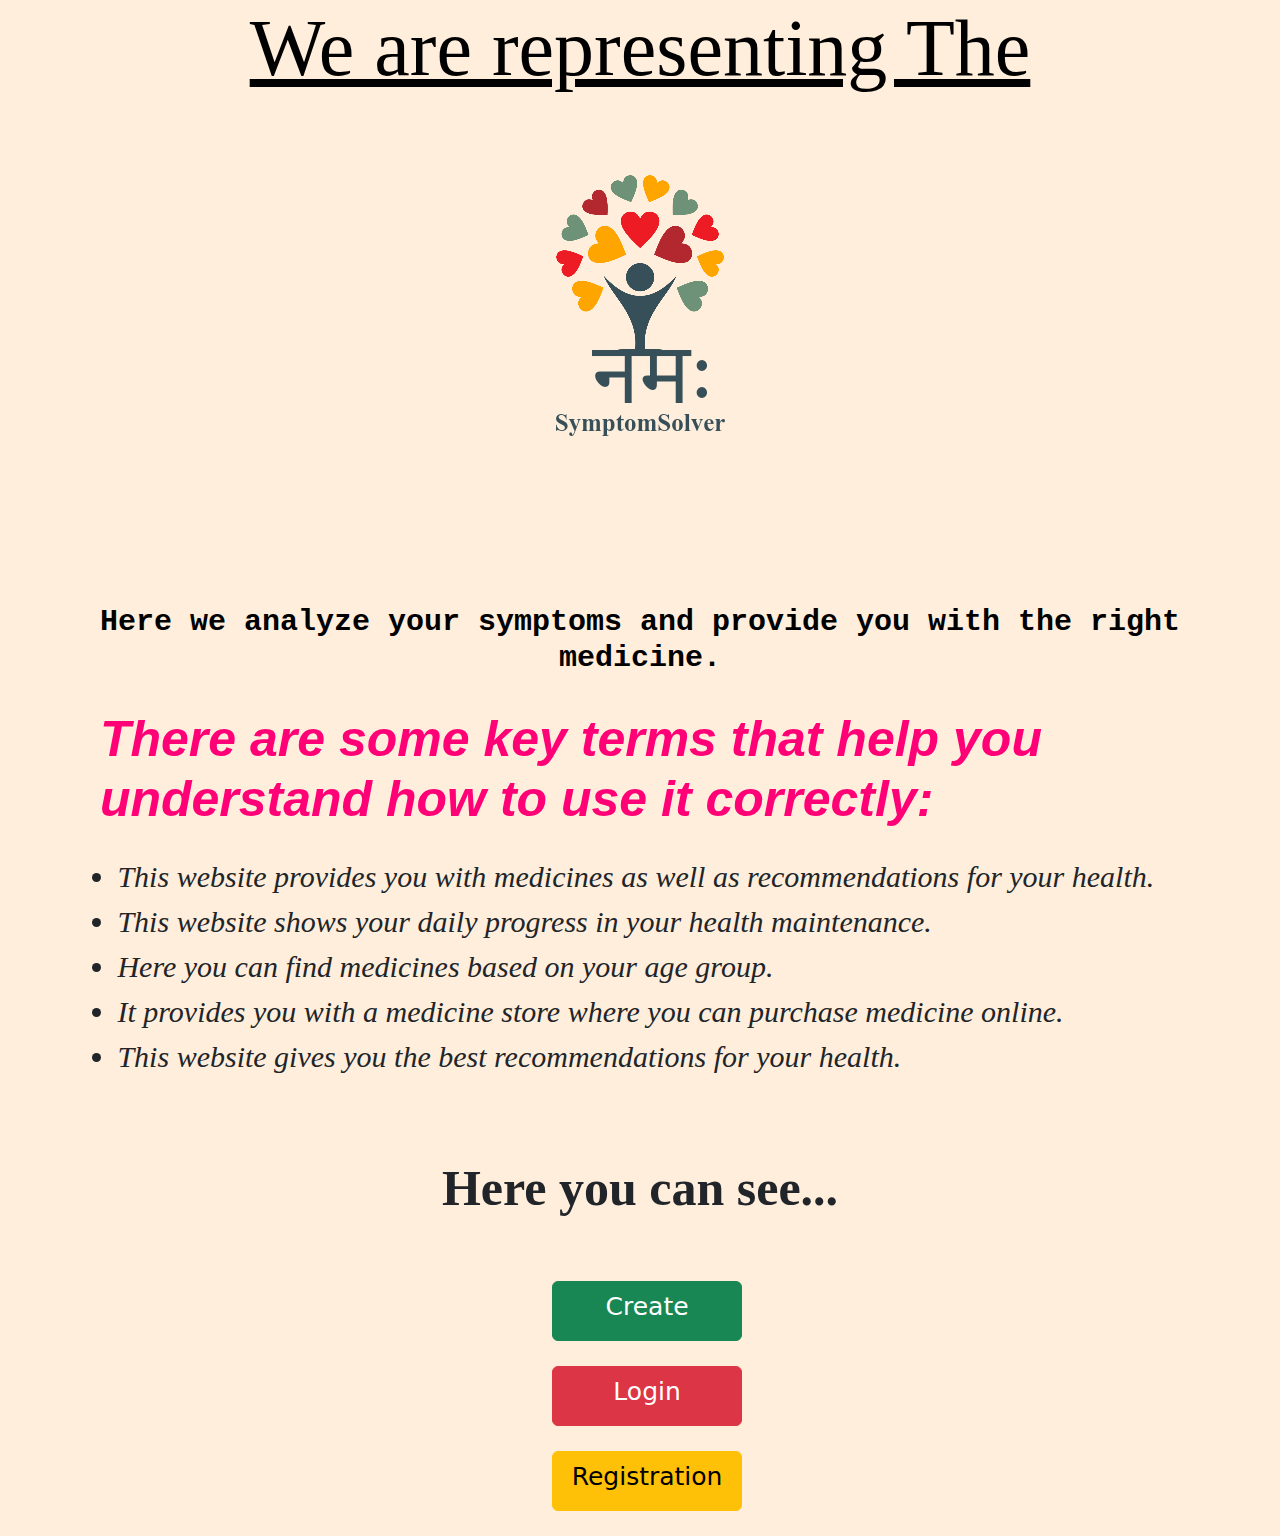
<file: index.html>
<!DOCTYPE html>
<html lang="en">
<head>
    <meta charset="UTF-8">
    <meta name="viewport" content="width=device-width, initial-scale=1.0">
    <link href="https://cdn.jsdelivr.net/npm/bootstrap@5.3.3/dist/css/bootstrap.min.css" rel="stylesheet">
    <link rel="stylesheet" href="index.css">
    <script src="https://cdn.jsdelivr.net/npm/bootstrap@5.3.3/dist/js/bootstrap.bundle.min.js"></script>
    <title>Document</title>
</head>
<body style="background-color: #ffeedb;">
    <div class="container-fluid ">
        <div class="row">
         
            <div class="col-sm-12 text-center text-black f1">
                <h1>We are representing The</h1>
                <img class="imglogo" src="logoimg.png" alt="namah">
        </div>
     
        <div class="container-fluid ">
            <h3 class="lines">Here we analyze your symptoms and provide you with the right medicine.</h3>

        </div>

        <div class="container-fluid">
            <h2 class="keyterms">There are some key terms that help you understand how to use it correctly: </h2>
        </div>

     <div class="container-fluid">
        <ul>
            <li class="lists">This website provides you with medicines as well as recommendations for your health.

            </li>
            <li class="lists">This website shows your daily progress in your health maintenance.

            </li>
            <li class="lists">Here you can find medicines based on your age group.

            </li>
            <li class="lists">It provides you with a medicine store where you can purchase medicine online.

            </li>
            <li class="lists">This website gives you the best recommendations for your health.

            </li>
          </ul>
     </div>

     <div class="container-fluid text-center">
        <h1 class="options">Here you can see... </h1>
     </div>

     <div class="container-fluid ">
        <div class="row">
            <div class="col-sm-12 ">
                <a class="btn btn-success butt" href="about2.html" role="button">Create</a>
            </div>
            <div class="col-sm-12">
                <a class="btn btn-danger butt" href="about.html" role="button">Login</a>
            </div>
            <div class="col-sm-12">
                <a class="btn btn-warning butt" href="register.html" role="button">Registration</a>
            </div>
        </div>
     </div>

        </div>
    </div>
</body>
</html>
</file>
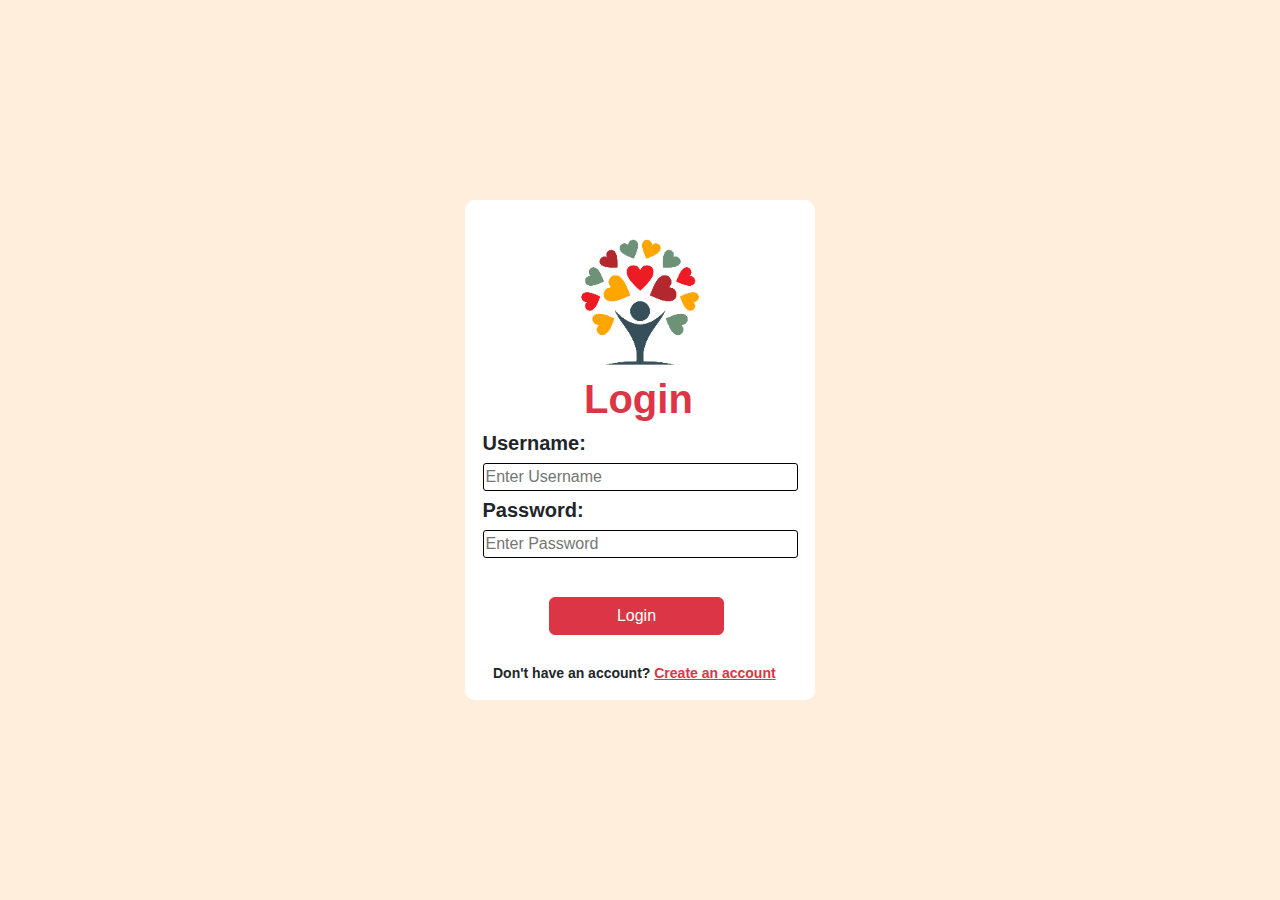
<file: about.html>
<!DOCTYPE html>
<html lang="en">
<head>
    <meta charset="UTF-8">
    <meta name="viewport" content="width=device-width, initial-scale=1.0">
    <title>Document</title>
    <link href="https://cdn.jsdelivr.net/npm/bootstrap@5.3.3/dist/css/bootstrap.min.css" rel="stylesheet" integrity="sha384-QWTKZyjpPEjISv5WaRU9OFeRpok6YctnYmDr5pNlyT2bRjXh0JMhjY6hW+ALEwIH" crossorigin="anonymous">
    <link rel="stylesheet" href="about.css">
</head>
<body>
    <!--login page-->
    <form>  
    <div class="div">
            <img class="mw-100 img1" alt="Image with max-width 100%" src="logo 2.png" alt="Nutrisync Logo">
        <h1 class="text-danger fw-bold login">Login</h1>
        <h5 class="fw-bold name">Username:</h5>
        <input type="text" class="user" id="Input" placeholder="Enter Username">
        <h5 class="fw-bold name ">Password:</h5>
        <input type="password" class="user" id="Input1" placeholder="Enter Password">

        <!--submit to login-->

        <a href="afterLogin.html" class="btn btn-danger b1" type="submit"role="Button">Login</a>

        <!--link to create account-->
        <p class="p1 fw-bold">
            Don't have an account? <a href="about2.html" class="text-danger">Create an account</a>
        </p>


    </div>
</form>
    
    <!-- <script>
        const inputvalue=document.getElementById('Input').value;
        sessionStorage.setItem('Input',inputvalue);
        window.location.href='afterLogin.html';
    </script> -->
</body>

</html>
</file>
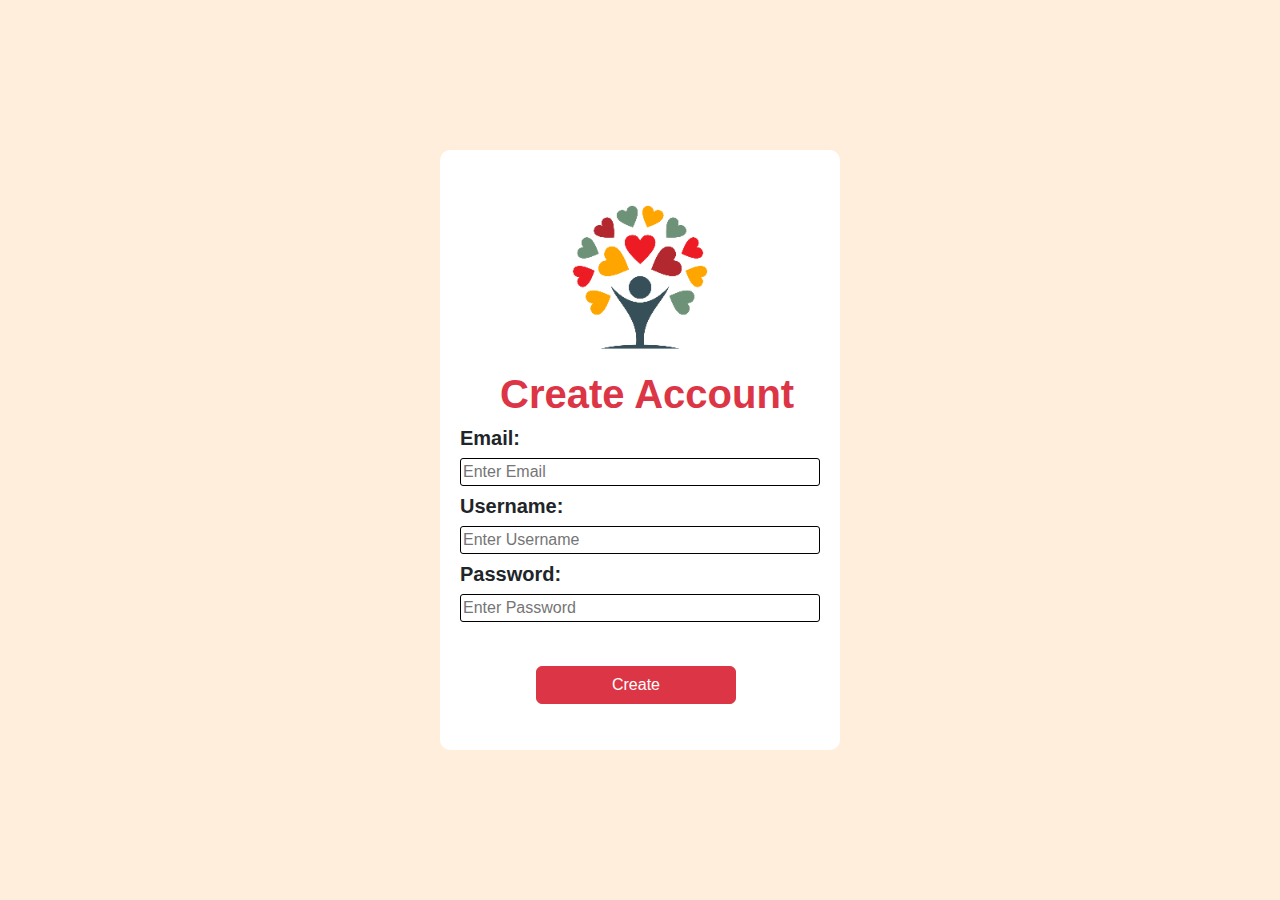
<file: about2.html>
<!DOCTYPE html>
<html lang="en">
<head>
    <meta charset="UTF-8">
    <meta name="viewport" content="width=device-width, initial-scale=1.0">
    <title>Document</title>
    <link href="https://cdn.jsdelivr.net/npm/bootstrap@5.3.3/dist/css/bootstrap.min.css" rel="stylesheet" integrity="sha384-QWTKZyjpPEjISv5WaRU9OFeRpok6YctnYmDr5pNlyT2bRjXh0JMhjY6hW+ALEwIH" crossorigin="anonymous">
    <link rel="stylesheet" href="about2.css">
</head>
<body>

        <!--create page-->
        <div class="div">
            <img class="mw-100 img1" alt="Image with max-width 100%" src="logo 2.png" alt="Nutrisync Logo">
            <h1 class="text-danger fw-bold login">Create Account</h1>
            <h5 class="fw-bold name">Email:</h5>
            <input type="text" class="user" id="Input" placeholder="Enter Email">
            <h5 class="fw-bold name">Username:</h5>
            <input type="text" class="user" id="Inpu" placeholder="Enter Username">
            <h5 class="fw-bold name ">Password:</h5>
            <input type="password" class="user" id="In" placeholder="Enter Password">
            
        <!--switch to next step-->    
            <a class="btn btn-danger b1" href="about.html" role="button">Create</a>
        </div>
      
    
    </body>

    <script>
        function create() {
            var Input = document.getElementById("Input").value.trim();
            if(Input==""){
                alert("Enter information!!")
            }else{
        alert("Submited");
            }
    }
    </script>
    </html>

</body>
</html>
</file>
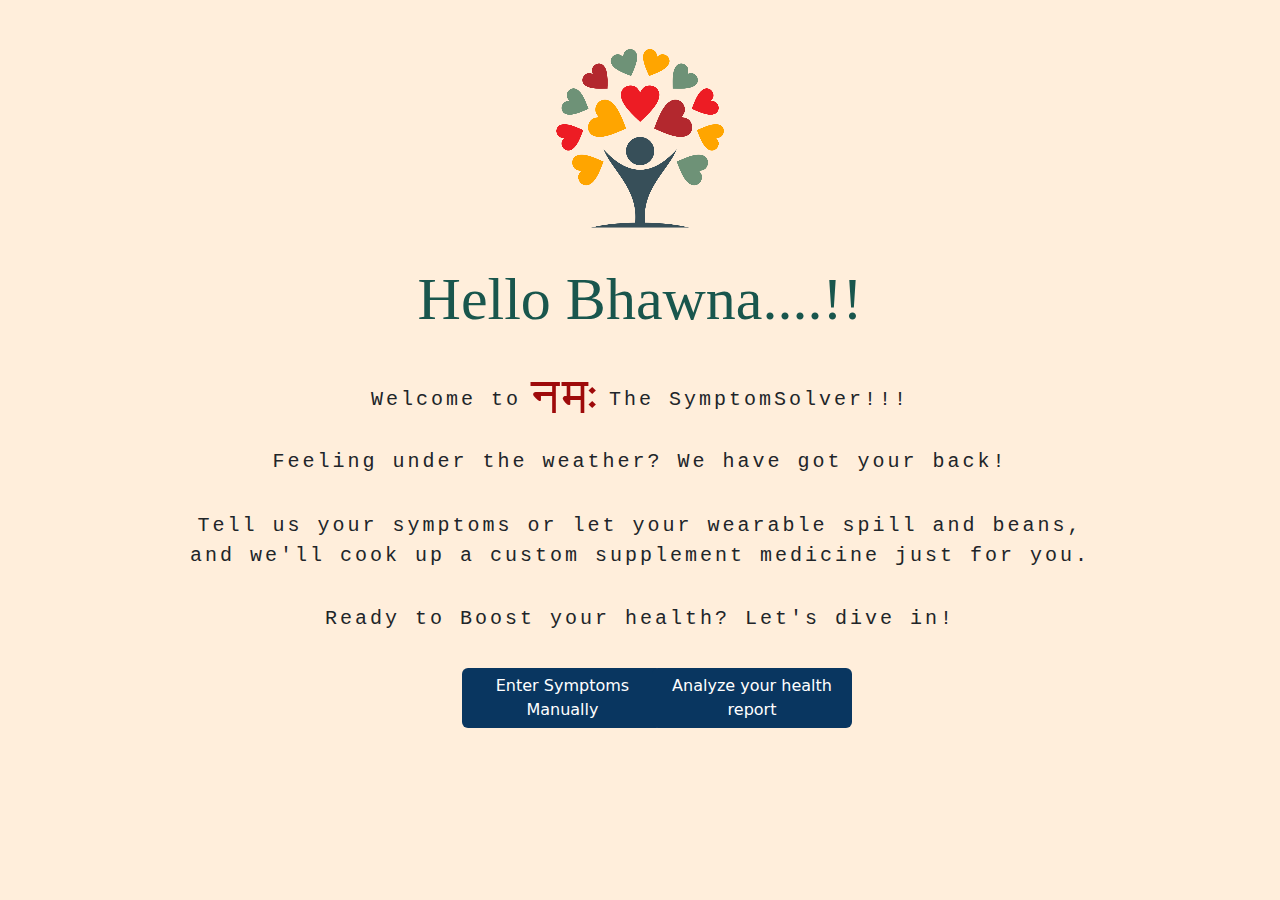
<file: afterLogin.html>
<!DOCTYPE html>
<html lang="en">
<head>
  <meta charset="UTF-8">
  <meta name="viewport" content="width=device-width, initial-scale=1.0">
  <title>Typewriter Animation</title>
  <!-- Bootstrap CSS -->
  <link href="https://cdn.jsdelivr.net/npm/bootstrap@5.3.0/dist/css/bootstrap.min.css" rel="stylesheet">
  <link rel="stylesheet" href="afterLogin.css">
</head>
<body>
    <div class="container text-center">
        <!-- Logo -->
        <div class="logo">
            <img src="logo 2.png" alt="Namah Logo">
        </div>
    <div class="container-fluid headline text-center">
       Hello Bhawna....!!
       <h2 id="heading"></h2>
    </div>
  <div class="typewriter">
    <p class="text-center">Welcome to<span style="font-size: 50px;color: rgb(158, 10, 10);margin: 10px;"> नमः </span>The SymptomSolver!!! </p>
    <p style="margin-bottom: 3%;">Feeling under the weather? We have got your back!</p>
    <p>Tell us your symptoms or let your wearable spill and beans,</p>
      <p style="margin-bottom: 3%;"> and we'll cook up a custom supplement medicine just for you.</p>
      <p style="margin-bottom: 3%;">Ready to Boost your health? Let's dive in!</p>
  </div>
  
  <div class="container-fluid tt ">
    <div class="row">
        <div class="col-sm-6 ">
            <a class="btn  butt butt1" href="" role="button">Enter Symptoms Manually</a>
        </div>
        <div class="col-sm-6">
            <a class="btn  butt butt2" href="" role="button">Analyze your health report </a>
        </div>

  </div>
  </div>


<!-- 
<script>
const value = sessionStorage.getItem('Input');
document.getElementById('heading').innerText = value || 'No value provided';

</script> -->
</body>
</html>
</file>
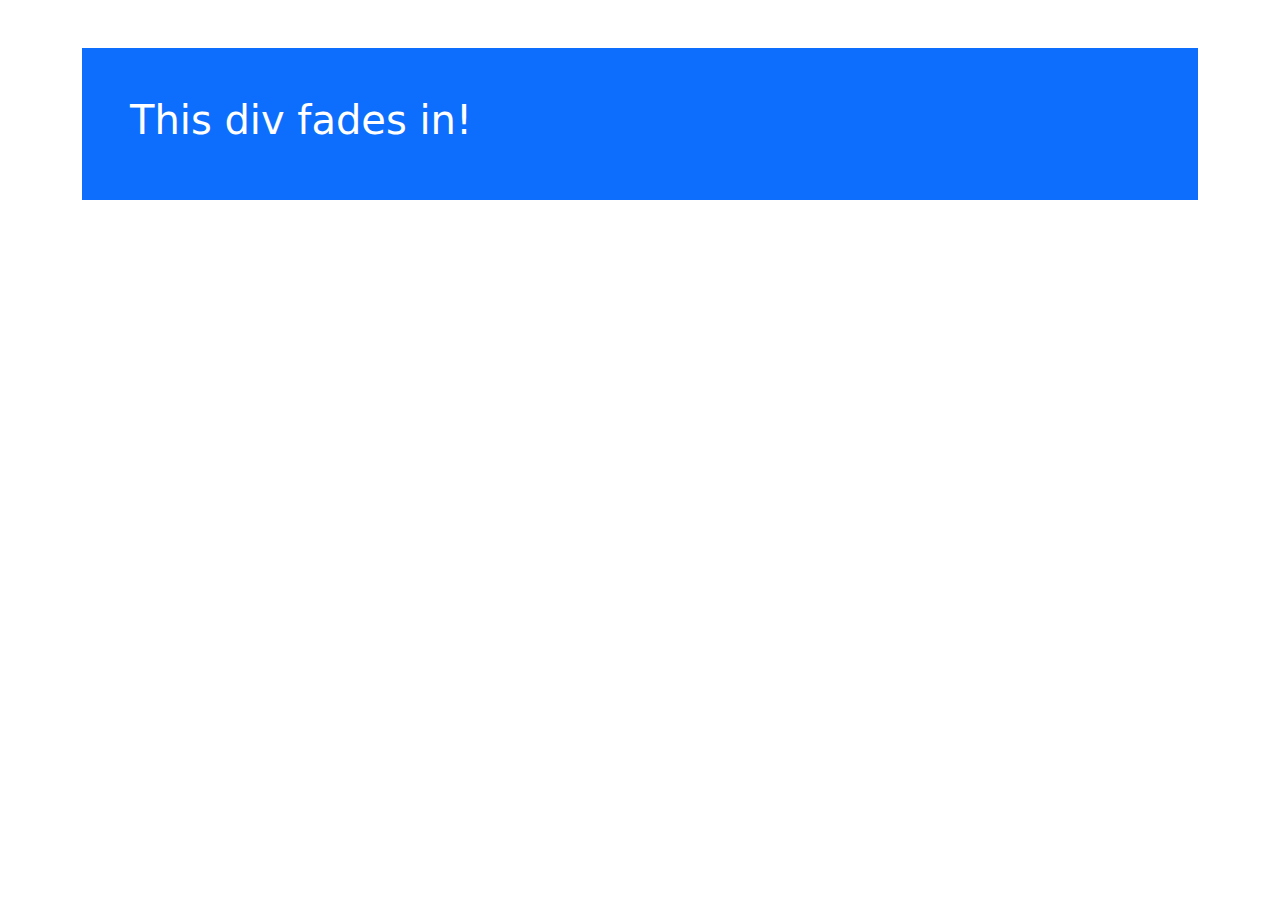
<file: animation.html>
<!DOCTYPE html>
<html lang="en">
<head>
  <meta charset="UTF-8">
  <meta name="viewport" content="width=device-width, initial-scale=1.0">
  <title>Bootstrap Animation Example</title>
  <!-- Bootstrap CSS -->
  <link href="https://cdn.jsdelivr.net/npm/bootstrap@5.3.0-alpha3/dist/css/bootstrap.min.css" rel="stylesheet">

  <style>
    /* Define the animation */
    @keyframes fadeIn {
      from {
        opacity: 0;
      }
      to {
        opacity: 1;
      }
    }

    /* Apply the animation to the div */
    .animate-fade-in {
      animation: fadeIn 2s ease-in-out;
    }
  </style>
</head>
<body>

  <div class="container">
    <div class="row">
      <div class="col-12">
        <div class="bg-primary text-white p-5 mt-5 animate-fade-in">
          <h1>This div fades in!</h1>
        </div>
      </div>
    </div>
  </div>

  <!-- Bootstrap JS -->
  <script src="https://cdn.jsdelivr.net/npm/bootstrap@5.3.0-alpha3/dist/js/bootstrap.bundle.min.js"></script>
</body>
</html>
</file>
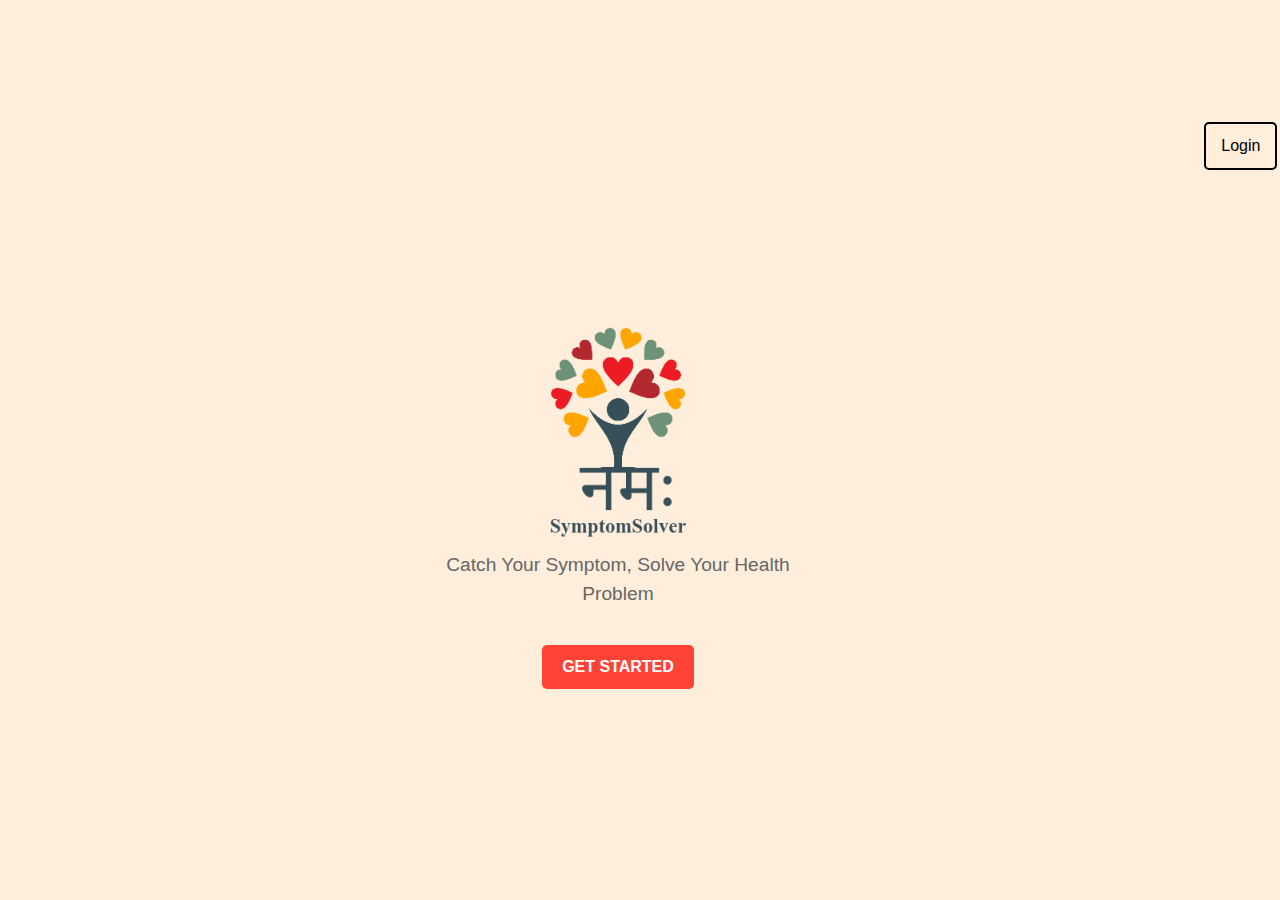
<file: nutri.html>
<!DOCTYPE html>
<html lang="en">
<head>
    <meta charset="UTF-8">
    <meta name="viewport" content="width=device-width, initial-scale=1.0">
    <meta http-equiv="X-UA-Compatible" content="ie=edge">
    <title>SymptomSolver</title>
    
    <!-- Bootstrap CSS -->
    <link href="https://stackpath.bootstrapcdn.com/bootstrap/4.5.2/css/bootstrap.min.css" rel="stylesheet">
    <link rel="stylesheet" href="nutri.css">

    <style>
        .logo img {
            max-width: 100%;
            height: auto;
        }
        .tagline {
            font-size: 1.2rem;
            margin-top: 10px;
        }
        .get-started {
            margin-top: 20px;
            display: inline-block;
        }
        .auth-buttons .btn {
            margin: 5px;
        }
    </style>

</head>
<body>

<div class="container text-center">
    <!-- Logo -->
    <div class="logo mb-3">
        <img src="logo 2.png" alt="Namah Logo">
        
    </div>

    <div class="image">
         <!-- Tagline -->
    <p class="tagline">Catch Your Symptom, Solve Your Health Problem</p>

    <!-- Get Started Button -->
    <a href="index.html" class="btn get-started">Get Started</a>

    </div>
   
    <!-- Login/Signup Buttons -->
    <div class="auth-buttons mt-3">
        <a href="about.html" class="btn btn-outline-secondary" role="button" onclick="create3">Login</a>
        <a href="register.html" class="btn btn-outline-secondary"role="button" onclick="create3">Register</a>
    </div>
</div>

</body>
<script>
    function create3() {
        var Input = document.getElementById("Input").value.trim();
        if(Input==""){
            alert("Enter information!!")
        }else{
    alert("Submited");
        }
}
</script>
</html>
</file>
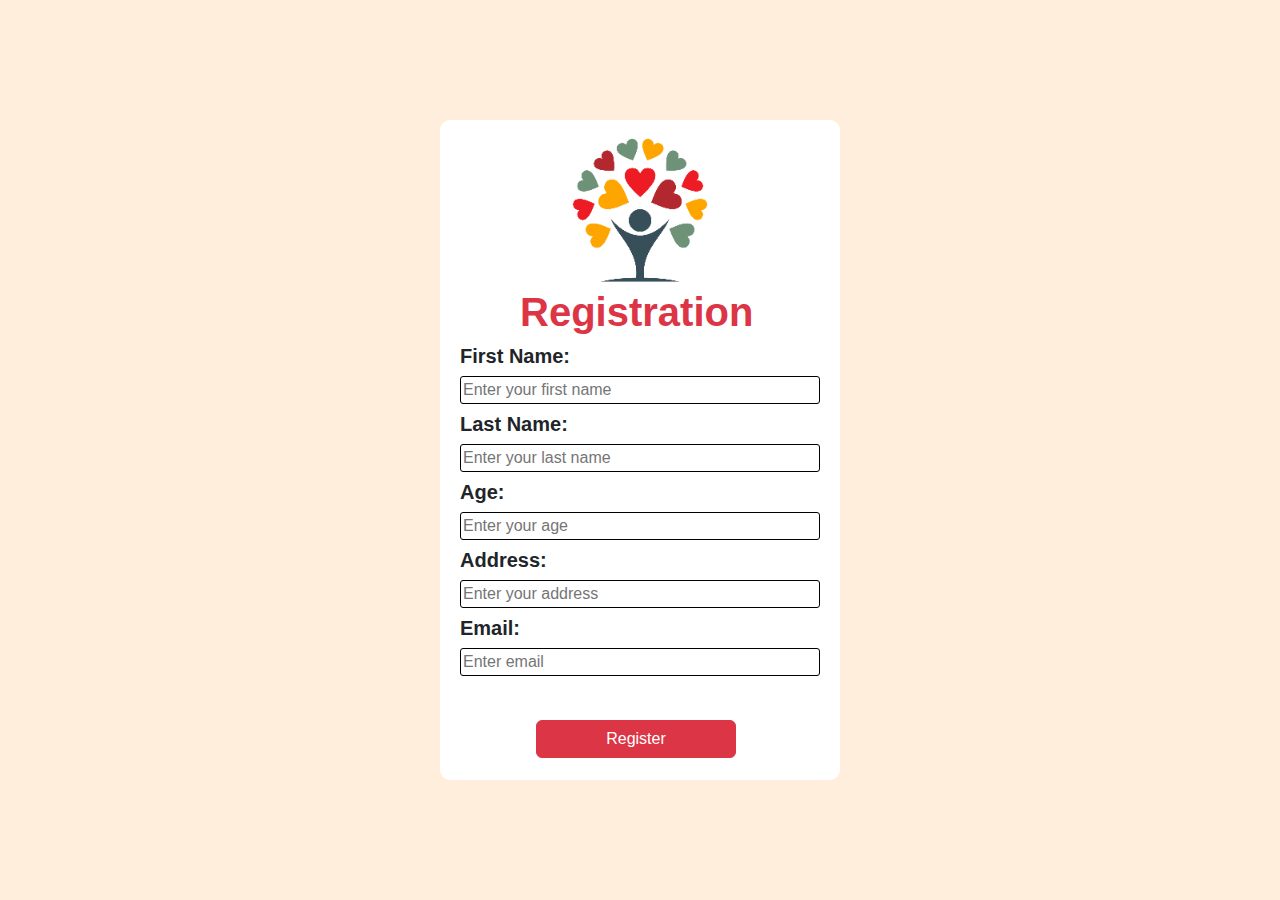
<file: register.html>
<!DOCTYPE html>
<html lang="en">
<head>
    <meta charset="UTF-8">
    <meta name="viewport" content="width=device-width, initial-scale=1.0">
    <title>Document</title>
    <link href="https://cdn.jsdelivr.net/npm/bootstrap@5.3.3/dist/css/bootstrap.min.css" rel="stylesheet" integrity="sha384-QWTKZyjpPEjISv5WaRU9OFeRpok6YctnYmDr5pNlyT2bRjXh0JMhjY6hW+ALEwIH" crossorigin="anonymous">
    <link rel="stylesheet" href="register.css">
</head>
<body>
        <!--registration form-->
        <div class="div">
            <img class="mw-100 img1" alt="Image with max-width 100%" src="logo 2.png" alt="Nutrisync Logo">
            <h1 class="text-danger fw-bold login">Registration</h1>
            <h5 class="fw-bold name">First Name:</h5>
            <input type="text" class="user" id="Input" placeholder="Enter your first name">
            <h5 class="fw-bold name">Last Name:</h5>
            <input type="text" class="user" id="Input" placeholder="Enter your last name">
            <h5 class="fw-bold name">Age:</h5>
            <input type="text" class="user" id="Input" placeholder="Enter your age">
            <h5 class="fw-bold name ">Address:</h5>
            <input type="text" class="user" id="Input" placeholder="Enter your address">
            <h5 class="fw-bold name">Email:</h5>
            <input type="text" class="user" id="Input" placeholder="Enter email">

        <!--switch to create account-->
            <a href="about2.html" class="btn btn-danger b1" type="submit">Register</a>
           
    
    
        </div>
      
    
    </body>
    </html>

</body>
</html>
</file>
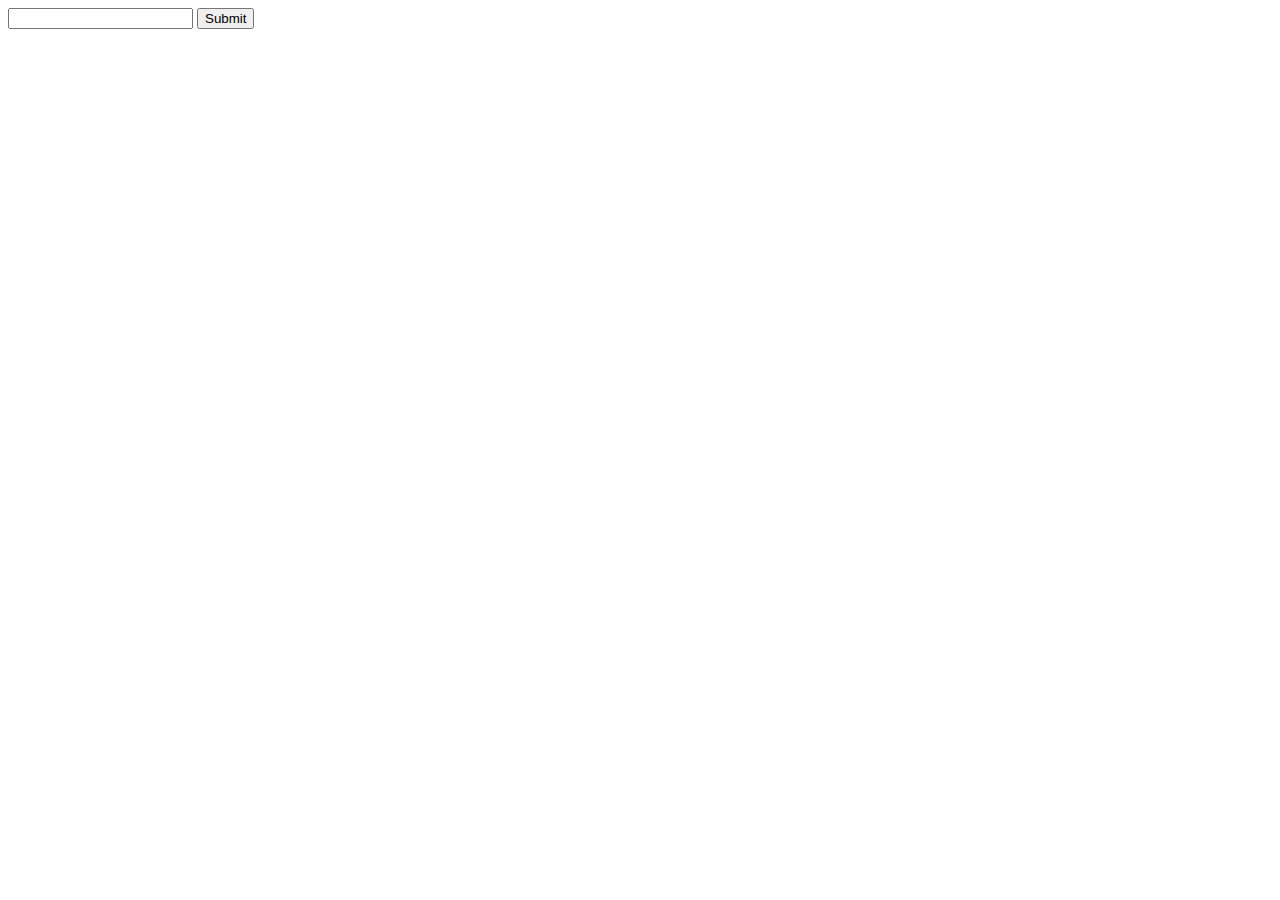
<file: sdghsf.html>
<!DOCTYPE html>
<html>
<head>
    <title>Check Input</title>
</head>
<body>
    <input type="text" id="myInput" />
    <button onclick="create()">Submit</button>

    <script>
        function create() {
            var Input = document.getElementById("myInput").value; // Get the value from the input field
            if (Input == "") {
                console.log("hello");
            } else {
                alert("hjghjg");
            }
        }
    </script>
</body>
</html>
</file>
<file: index.css>
.f1 h1{
    font-family:'Brush Script MT';
    font-size: 80px;
    text-decoration: underline;
}
.f1 h2{
 font-family:  sans-serif;
}

.f2{
    font-size: 70px;
}
/* .imglogo{
    position: relative;
    bottom: 10%;
} */
.lines{
  font-family: Courier New, monospace;
  text-align: center;
  color: rgb(0, 0, 0);
  font-size: 30px;
  font-weight: 600;
}
.keyterms{
    font-family: sans-serif;
    font-style: oblique; 
    font-weight:800;
    margin-left: 7%;
     margin-top:2%;
     margin-bottom: 2%;
     font-size: 50px;
     color: rgb(255, 0, 119);
}
.lists{
    font-size: 30px;
    font-family:Georgia, 'Times New Roman', Times, serif;
    margin-left: 6%;
    font-style: oblique;
}

.options{
    font-family: Georgia, 'Times New Roman', Times, serif;
    font-weight: 700;
    font-size: 50px;
    margin-top: 5%;
    margin-bottom: 5%;
}

.butt{
    height: 60px;
    width: 190px;
    position: relative;
    left: 43%;
    margin-bottom:2% ;
    font-size: 25px;
}
</file>
<file: about.css>
body {
    font-family: 'Arial', sans-serif;
    display: flex;
    justify-content: center;
    align-items: center;
    min-height: 100vh;
    background-color: #ffeedb;

}
.div{
    height: 500px;
    width: 350px;
    border-radius: 10px;
    background-color: white;
}
.img1{
        position: relative;
        bottom: 73px;


}
.login{
    font-family: 'Gill Sans', 'Gill Sans MT', 'Trebuchet MS', sans-serif;
    margin-left: 34%;
    margin-top: -50%;
}
.user{
    width: 90%;
    border: 1px solid black;
    border-radius: 3px;
    margin-left: 5%;
    margin-bottom: 2%;

}
.name{
    margin-left: 5%;
}
.b1{
    width: 50%;
    margin-left: 24%;
    margin-top: 9%;
}
.p1{
    font-size: 14px;
    margin-left: 8%;
    margin-top: 8%;
}
</file>
<file: about2.css>
body {
    font-family: 'Arial', sans-serif;
    display: flex;
    justify-content: center;
    align-items: center;
    min-height: 100vh;
    background-color: #ffeedb;
}
.div{
    height: 600px;
    width: 400px;
    border-radius: 10px;
    background-color: white;
}
.img1{
    position: relative;
    bottom: 73px;
}
.login{
    font-family: 'Gill Sans', 'Gill Sans MT', 'Trebuchet MS', sans-serif;
    margin-left: 15%;
    margin-top: -45%;
}
.user{
    width: 90%;
    border: 1px solid black;
    border-radius: 3px;
    margin-left: 5%;
    margin-bottom: 2%;
}
.name{
    margin-left: 5%;
}
.b1{
    width: 50%;
    margin-left: 24%;
    margin-top: 9%;
}
</file>
<file: afterLogin.css>
body{
    background-color: #ffeedb;
  
}
.logo img {
    margin-top: -10%;
    margin-bottom: -15%;
}
.headline{
font-size: 60px;
color: rgb(25, 86, 77);
margin-top: 3%;
font-family: Georgia, 'Times New Roman', Times, serif;
font-weight: 400;
}
  .typewriter p {
  font-family: Courier New, monospace;
  font-size: 20px;
    overflow: hidden;
    white-space: nowrap;
    margin: 0 auto;
    letter-spacing: .15em;
    display: flex;
justify-content: center;
align-items: center;
    animation: typing 6s steps(40, end), blink-caret .75s step-end infinite;
    
  }
  .text{
    font-weight: 500;
  }
  
  
  /* Typing effect */
  @keyframes typing {
    from { width: 0; }
    to { width: 100%; }
  }
  
 .butt{
    height: 60px;
    width: 200px;
    display: flex;
    justify-content: center;
    align-items: center;
    background-color: rgb(9, 54, 96);
    color: white;
    /* font-size: 20px; */
 }
  
 .butt:hover{
    color: white;
    background-color: rgb(238, 12, 95);
 }
 .butt1{
    margin-left: 69%;
 }
</file>
<file: nutri.css>
body {
    font-family: 'Arial', sans-serif;
    display: flex;
    justify-content: center;
    align-items: center;
    min-height: 100vh;
    background-color: #ffeedb;
}

.logo img {
    width: 100px;
    height: auto;
    position: relative;
    right: 64%;    
    top: -70px;
}
.image{
    height: 400px;
    width: 400px;
    position: relative;
    /* border: red 2px solid; */
    left: 30%;
    background-image: url(logoimg.png);
    background-size: 100% 100%;
    

}

.tagline {
    font-size: 1.2rem;
    color: #666;
    position: relative;
    top: 70%;
}

.get-started {
    padding: 10px 20px;
    background-color: #ff4335;
    color: white;
    text-transform: uppercase;
    font-weight: bold;
    border: none;
    border-radius: 5px;
    text-decoration: none;
    margin-bottom: 20px;
    position: relative;
    top: 70%;
}

.get-started:hover {
    background-color: #287c6b;
    color: white;
}

.auth-buttons a {
    padding: 10px 15px;
    border-radius: 5px;
    border: 2px solid black;
    margin: 0 5px;
    position: relative;
    left: 59%;    
    bottom: 570px;
    color: black;


}

.auth-buttons a:hover {
    background-color: #020202;
    color: white;
    border-radius: 5px;
    border: 2px solid rgb(0, 0, 0);
}
</file>
<file: register.css>
body {
    font-family: 'Arial', sans-serif;
    display: flex;
    justify-content: center;
    align-items: center;
    min-height: 100vh;
    background-color: #ffeedb;
}
.div{
    height: 660px;
    width: 400px;
    border-radius: 10px;
    background-color: white;
}

.img1{
    position: relative;
    bottom: 110px;
}
.login{
    font-family: 'Gill Sans', 'Gill Sans MT', 'Trebuchet MS', sans-serif;
    margin-left: 20%;
    margin-top: -58%;
}
.user{
    width: 90%;
    border: 1px solid black;
    border-radius: 3px;
    margin-left: 5%;
    margin-bottom: 2%;

}
.name{
    margin-left: 5%;
}
.b1{
    width: 50%;
    margin-left: 24%;
    margin-top: 9%;
}
.p1{
    font-size: 14px;
    margin-left: 3%;
    margin-top: 8%;
}
</file>
